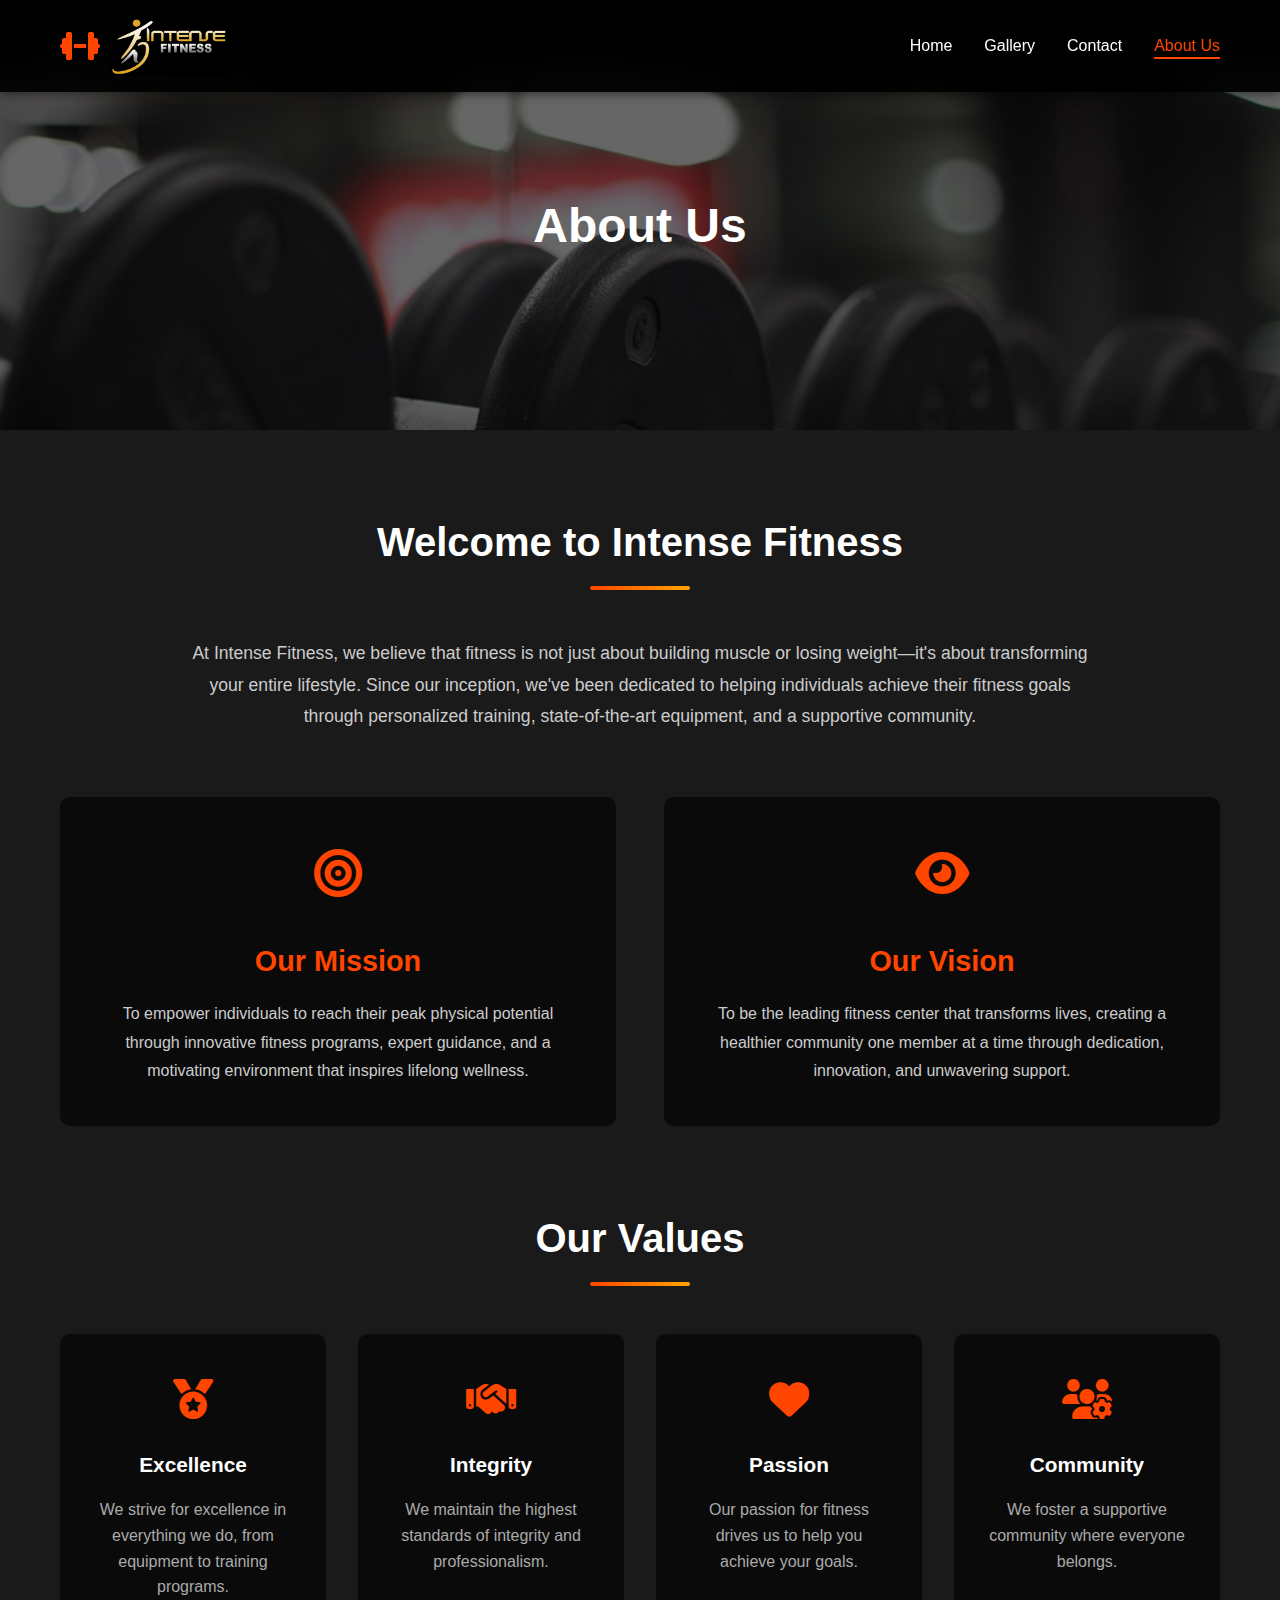
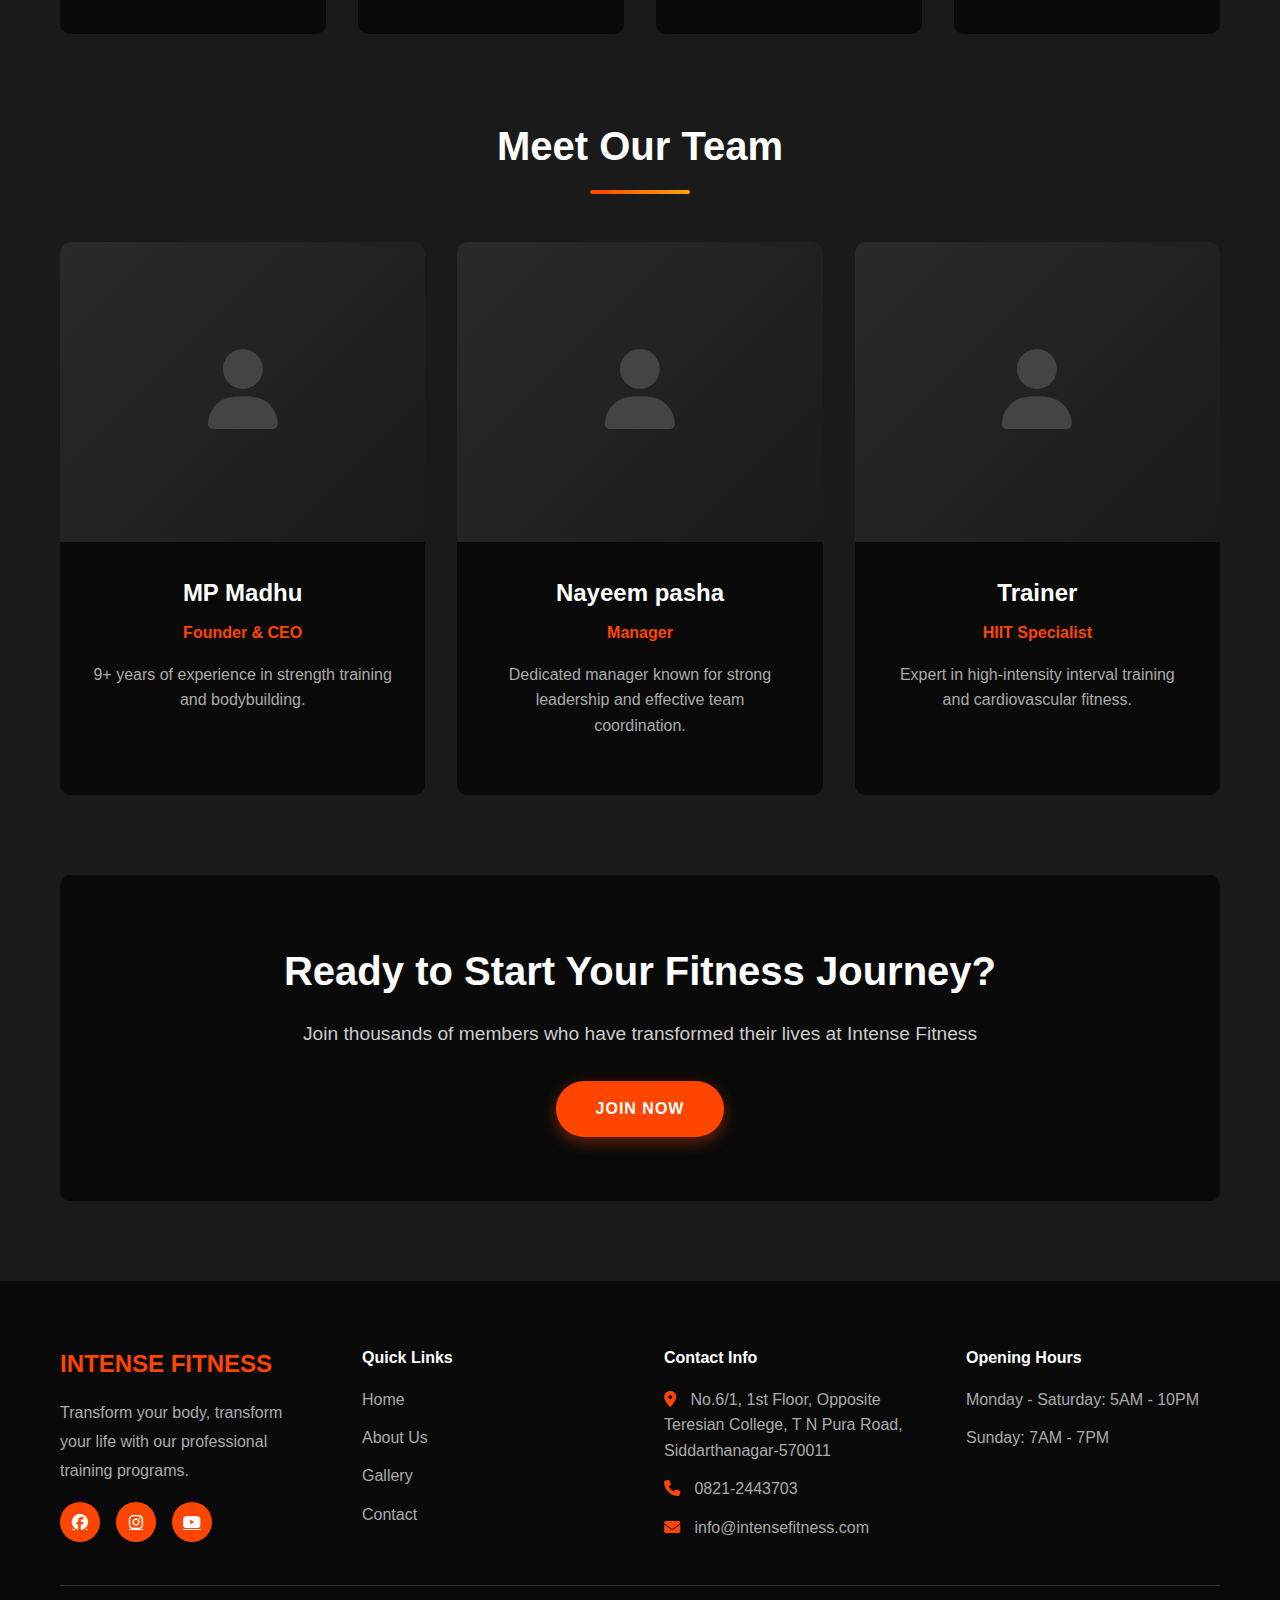
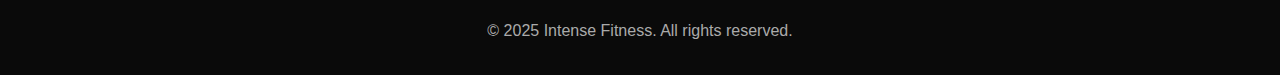
<file: about.html>
<!DOCTYPE html>
<html lang="en">
  <head>
    <meta charset="UTF-8" />
    <meta name="viewport" content="width=device-width, initial-scale=1.0" />
    <meta
      name="description"
      content="About Intense Fitness - Our Story and Mission"
    />
    <title>Intense Fitness - About Us</title>
    <link rel="stylesheet" href="css/style.css" />
    <link
      rel="stylesheet"
      href="https://cdnjs.cloudflare.com/ajax/libs/font-awesome/6.4.0/css/all.min.css"
    />
  </head>
  <body>
    <!-- Navigation -->
    <nav class="navbar">
      <div class="container">
        <div class="logo">
          <i class="fas fa-dumbbell"></i>
          <img src="images/Logo.jpg" alt="Logo" height="40" width="120" />
          <!-- <span>INTENSE FITNESS</span> -->
        </div>
        <ul class="nav-menu">
          <li><a href="index.html">Home</a></li>
          <li><a href="gallery.html">Gallery</a></li>
          <li><a href="contact.html">Contact</a></li>
          <li><a href="about.html" class="active">About Us</a></li>
        </ul>
        <div class="hamburger">
          <span></span>
          <span></span>
          <span></span>
        </div>
      </div>
    </nav>

    <!-- Page Header -->
    <section class="page-header">
      <div class="header-overlay"></div>
      <div class="header-content">
        <h1 class="fade-in-up">About Us</h1>
        <p class="fade-in-up delay-1">Discover Our Story</p>
      </div>
    </section>

    <!-- About Content -->
    <section class="about-content">
      <div class="container">
        <div class="about-intro">
          <h2 class="section-title">Welcome to Intense Fitness</h2>
          <p class="intro-text">
            At Intense Fitness, we believe that fitness is not just about
            building muscle or losing weight—it's about transforming your entire
            lifestyle. Since our inception, we've been dedicated to helping
            individuals achieve their fitness goals through personalized
            training, state-of-the-art equipment, and a supportive community.
          </p>
        </div>

        <div class="about-grid">
          <div class="about-item slide-in-left">
            <div class="about-icon">
              <i class="fas fa-bullseye"></i>
            </div>
            <h3>Our Mission</h3>
            <p>
              To empower individuals to reach their peak physical potential
              through innovative fitness programs, expert guidance, and a
              motivating environment that inspires lifelong wellness.
            </p>
          </div>
          <div class="about-item slide-in-right">
            <div class="about-icon">
              <i class="fas fa-eye"></i>
            </div>
            <h3>Our Vision</h3>
            <p>
              To be the leading fitness center that transforms lives, creating a
              healthier community one member at a time through dedication,
              innovation, and unwavering support.
            </p>
          </div>
        </div>

        <div class="values-section">
          <h2 class="section-title">Our Values</h2>
          <div class="values-grid">
            <div class="value-card">
              <div class="value-icon">
                <i class="fas fa-medal"></i>
              </div>
              <h4>Excellence</h4>
              <p>
                We strive for excellence in everything we do, from equipment to
                training programs.
              </p>
            </div>
            <div class="value-card">
              <div class="value-icon">
                <i class="fas fa-handshake"></i>
              </div>
              <h4>Integrity</h4>
              <p>
                We maintain the highest standards of integrity and
                professionalism.
              </p>
            </div>
            <div class="value-card">
              <div class="value-icon">
                <i class="fas fa-heart"></i>
              </div>
              <h4>Passion</h4>
              <p>
                Our passion for fitness drives us to help you achieve your
                goals.
              </p>
            </div>
            <div class="value-card">
              <div class="value-icon">
                <i class="fas fa-users-cog"></i>
              </div>
              <h4>Community</h4>
              <p>We foster a supportive community where everyone belongs.</p>
            </div>
          </div>
        </div>

        <div class="team-section">
          <h2 class="section-title">Meet Our Team</h2>
          <div class="team-grid">
            <div class="trainer-card">
              <div class="trainer-image">
                <div class="trainer-placeholder">
                  <i class="fas fa-user"></i>
                </div>
              </div>
              <div class="trainer-info">
                <h3>MP Madhu</h3>
                <p class="trainer-role">Founder & CEO</p>
                <p class="trainer-bio">
                  9+ years of experience in strength training and bodybuilding.
                </p>
                <div class="trainer-social">
                  <!-- <a href="#"><i class="fab fa-instagram"></i></a> -->
                  <!-- <a href="#"><i class="fab fa-linkedin"></i></a> -->
                </div>
              </div>
            </div>

            <div class="trainer-card">
              <div class="trainer-image">
                <div class="trainer-placeholder">
                  <i class="fas fa-user"></i>
                </div>
              </div>
              <div class="trainer-info">
                <h3>Nayeem pasha</h3>
                <p class="trainer-role">Manager</p>
                <p class="trainer-bio">
                  Dedicated manager known for strong leadership and effective
                  team coordination.
                </p>
                <div class="trainer-social">
                  <!-- <a href="#"><i class="fab fa-instagram"></i></a> -->
                  <!-- <a href="#"><i class="fab fa-linkedin"></i></a> -->
                </div>
              </div>
            </div>

            <div class="trainer-card">
              <div class="trainer-image">
                <div class="trainer-placeholder">
                  <i class="fas fa-user"></i>
                </div>
              </div>
              <div class="trainer-info">
                <h3>Trainer</h3>
                <p class="trainer-role">HIIT Specialist</p>
                <p class="trainer-bio">
                  Expert in high-intensity interval training and cardiovascular
                  fitness.
                </p>
                <div class="trainer-social">
                  <!-- <a href="#"><i class="fab fa-instagram"></i></a> -->
                  <!-- <a href="#"><i class="fab fa-linkedin"></i></a> -->
                </div>
              </div>
            </div>

            <!-- <div class="trainer-card">
                        <div class="trainer-image">
                            <div class="trainer-placeholder">
                                <i class="fas fa-user"></i>
                            </div>
                        </div>
                        <div class="trainer-info">
                            <h3>Emma Davis</h3>
                            <p class="trainer-role">Nutrition Coach</p>
                            <p class="trainer-bio">Licensed nutritionist helping members achieve optimal health.</p>
                            <div class="trainer-social">
                                <a href="#"><i class="fab fa-instagram"></i></a>
                                <a href="#"><i class="fab fa-linkedin"></i></a>
                            </div>
                        </div>
                    </div> -->
          </div>
        </div>

        <div class="cta-section">
          <h2>Ready to Start Your Fitness Journey?</h2>
          <p>
            Join thousands of members who have transformed their lives at
            Intense Fitness
          </p>
          <a href="contact.html" class="cta-btn">Join Now</a>
        </div>
      </div>
    </section>

    <!-- Footer -->
    <footer class="footer">
      <div class="container">
        <div class="footer-content">
          <div class="footer-section">
            <h3>INTENSE FITNESS</h3>
            <p>
              Transform your body, transform your life with our professional
              training programs.
            </p>
            <div class="social-links">
              <a
                href="https://www.facebook.com/p/Intense-fitness-mysore-100057645751044/"
                ><i class="fab fa-facebook"></i
              ></a>
              <a
                href="https://www.instagram.com/intensefitnessmysuru?igsh=ZHFtcjZrcWM3aHI1"
                ><i class="fab fa-instagram"></i
              ></a>
              <a href="#"><i class="fab fa-youtube"></i></a>
              <!-- <a href="#"><i class="fab fa-facebook"></i></a> -->
              <!-- <a href="#"><i class="fab fa-twitter"></i></a> -->
            </div>
          </div>
          <div class="footer-section">
            <h4>Quick Links</h4>
            <ul>
              <li><a href="index.html">Home</a></li>
              <li><a href="about.html">About Us</a></li>
              <li><a href="gallery.html">Gallery</a></li>
              <li><a href="contact.html">Contact</a></li>
            </ul>
          </div>
          <div class="footer-section">
            <h4>Contact Info</h4>
            <ul>
              <li>
                <i class="fas fa-map-marker-alt"></i> No.6/1, 1st Floor,
                Opposite Teresian College, T N Pura Road, Siddarthanagar-570011
              </li>
              <li><i class="fas fa-phone"></i> 0821-2443703</li>
              <li><i class="fas fa-envelope"></i> info@intensefitness.com</li>
            </ul>
          </div>
          <div class="footer-section">
            <h4>Opening Hours</h4>
            <ul>
              <li>Monday - Saturday: 5AM - 10PM</li>
              <li>Sunday: 7AM - 7PM</li>
              <!-- <li>24/7 Access Available</li> -->
            </ul>
          </div>
        </div>
        <div class="footer-bottom">
          <p>&copy; 2025 Intense Fitness. All rights reserved.</p>
        </div>
      </div>
    </footer>

    <script src="js/script.js"></script>
  </body>
</html>
</file>
<file: css/style.css>
/* ===== Reset & Base Styles ===== */
* {
  margin: 0;
  padding: 0;
  box-sizing: border-box;
}

:root {
  --primary-color: #ff4500;
  --secondary-color: #1a1a1a;
  --accent-color: #ffa500;
  --text-color: #ffffff;
  --text-dark: #333333;
  --bg-dark: #0a0a0a;
  --bg-light: #f5f5f5;
  --transition: all 0.3s ease;
}

html {
  scroll-behavior: smooth;
}

body {
  font-family: "Segoe UI", Tahoma, Geneva, Verdana, sans-serif;
  line-height: 1.6;
  color: var(--text-color);
  background-color: var(--secondary-color);
  overflow-x: hidden;
}

.container {
  max-width: 1200px;
  margin: 0 auto;
  padding: 0 20px;
}

img {
  max-width: 100%;
  height: auto;
}

/* ===== Navigation ===== */
.navbar {
  position: fixed;
  top: 0;
  width: 100%;
  background: rgba(0, 0, 0, 0.95);
  backdrop-filter: blur(10px);
  z-index: 1000;
  padding: 1rem 0;
  transition: var(--transition);
  box-shadow: 0 2px 10px rgba(0, 0, 0, 0.5);
}

.navbar .container {
  display: flex;
  justify-content: space-between;
  align-items: center;
}

.logo {
  display: flex;
  align-items: center;
  gap: 10px;
  font-size: 1.5rem;
  font-weight: bold;
  color: var(--primary-color);
  cursor: pointer;
}

.logo i {
  font-size: 2rem;
  animation: rotate 3s linear infinite;
}

@keyframes rotate {
  0%,
  100% {
    transform: rotate(0deg);
  }
  50% {
    transform: rotate(180deg);
  }
}

.nav-menu {
  display: flex;
  list-style: none;
  gap: 2rem;
}

.nav-menu a {
  color: var(--text-color);
  text-decoration: none;
  font-weight: 500;
  transition: var(--transition);
  position: relative;
  padding: 5px 0;
}

.nav-menu a::after {
  content: "";
  position: absolute;
  bottom: 0;
  left: 0;
  width: 0;
  height: 2px;
  background: var(--primary-color);
  transition: var(--transition);
}

.nav-menu a:hover::after,
.nav-menu a.active::after {
  width: 100%;
}

.nav-menu a:hover,
.nav-menu a.active {
  color: var(--primary-color);
}

.hamburger {
  display: none;
  flex-direction: column;
  gap: 5px;
  cursor: pointer;
}

.hamburger span {
  width: 25px;
  height: 3px;
  background: var(--primary-color);
  transition: var(--transition);
}

/* ===== Hero Slider ===== */
.hero-slider {
  position: relative;
  height: 100vh;
  overflow: hidden;
  margin-top: 70px;
}

.slider-container {
  position: relative;
  height: 100%;
  width: 100%;
}

.slide {
  position: absolute;
  top: 0;
  left: 0;
  width: 100%;
  height: 100%;
  opacity: 0;
  transition: opacity 1s ease-in-out;
  background-size: cover;
  background-position: center;
  background-attachment: fixed;
  display: flex;
  align-items: center;
  justify-content: center;
}

.slide:nth-child(1) {
  /* background: linear-gradient(45deg, rgba(255, 69, 0, 0.3), rgba(0, 0, 0, 0.7)),
    url('data:image/svg+xml,<svg xmlns="http://www.w3.org/2000/svg" viewBox="0 0 1200 600"><rect fill="%231a1a1a" width="1200" height="600"/><text x="50%25" y="50%25" font-size="40" fill="%23333" text-anchor="middle" dominant-baseline="middle">Gym Training Area</text></svg>'); */
    background: url('../images/Build.jpg');
  background-size: cover;
}

.slide:nth-child(2) {
  /* background: linear-gradient(45deg, rgba(255, 165, 0, 0.3), rgba(0, 0, 0, 0.7)),
    url('data:image/svg+xml,<svg xmlns="http://www.w3.org/2000/svg" viewBox="0 0 1200 600"><rect fill="%232a2a2a" width="1200" height="600"/><text x="50%25" y="50%25" font-size="40" fill="%23444" text-anchor="middle" dominant-baseline="middle">Weight Training Zone</text></svg>'); */
    background: url('../images/Strenth.jpg');
  background-size: cover;
}

.slide:nth-child(3) {
  /* background: linear-gradient(45deg, rgba(255, 69, 0, 0.3), rgba(0, 0, 0, 0.7)),
                url('data:image/svg+xml,<svg xmlns="http://www.w3.org/2000/svg" viewBox="0 0 1200 600"><rect fill="%231f1f1f" width="1200" height="600"/><text x="50%25" y="50%25" font-size="40" fill="%23555" text-anchor="middle" dominant-baseline="middle">Fitness Studio</text></svg>'); */
  background: linear-gradient(rgba(0, 0, 0, 0.4), rgba(0, 0, 0, 0.4)),
    url("../images/Body.jpg");
  background-size: cover;
}

.slide.active {
  opacity: 1;
  animation: zoomIn 5s ease-out;
}

@keyframes zoomIn {
  0% {
    transform: scale(1.1);
  }
  100% {
    transform: scale(1);
  }
}

.slide-overlay {
  position: absolute;
  top: 0;
  left: 0;
  width: 100%;
  height: 100%;
  background: rgba(0, 0, 0, 0.5);
}

.slide-content {
  position: relative;
  z-index: 2;
  text-align: center;
  padding: 2rem;
}

.slide-content h1 {
  font-size: 4rem;
  font-weight: bold;
  margin-bottom: 1rem;
  text-shadow: 2px 2px 4px rgba(0, 0, 0, 0.8);
}

.slide-content p {
  font-size: 1.5rem;
  margin-bottom: 2rem;
  text-shadow: 1px 1px 2px rgba(0, 0, 0, 0.8);
}

.cta-btn {
  display: inline-block;
  padding: 15px 40px;
  background: var(--primary-color);
  color: var(--text-color);
  text-decoration: none;
  font-weight: bold;
  border-radius: 50px;
  transition: var(--transition);
  text-transform: uppercase;
  letter-spacing: 1px;
  box-shadow: 0 5px 15px rgba(255, 69, 0, 0.4);
}

.cta-btn:hover {
  background: var(--accent-color);
  transform: translateY(-3px);
  box-shadow: 0 8px 20px rgba(255, 165, 0, 0.6);
}

/* Animation Classes */
.fade-in-up {
  animation: fadeInUp 1s ease-out;
}

.fade-in-up.delay-1 {
  animation-delay: 0.3s;
  opacity: 0;
  animation-fill-mode: forwards;
}

.fade-in-up.delay-2 {
  animation-delay: 0.6s;
  opacity: 0;
  animation-fill-mode: forwards;
}

@keyframes fadeInUp {
  from {
    opacity: 0;
    transform: translateY(30px);
  }
  to {
    opacity: 1;
    transform: translateY(0);
  }
}

/* Slider Controls */
.slider-controls {
  position: absolute;
  top: 50%;
  width: 100%;
  display: flex;
  justify-content: space-between;
  padding: 0 2rem;
  z-index: 3;
  transform: translateY(-50%);
}

.slider-controls button {
  background: rgba(255, 69, 0, 0.7);
  border: none;
  color: white;
  font-size: 2rem;
  padding: 15px 20px;
  cursor: pointer;
  transition: var(--transition);
  border-radius: 5px;
}

.slider-controls button:hover {
  background: rgba(255, 69, 0, 1);
  transform: scale(1.1);
}

.slider-dots {
  position: absolute;
  bottom: 2rem;
  left: 50%;
  transform: translateX(-50%);
  display: flex;
  gap: 1rem;
  z-index: 3;
}

.dot {
  width: 12px;
  height: 12px;
  border-radius: 50%;
  background: rgba(255, 255, 255, 0.5);
  cursor: pointer;
  transition: var(--transition);
}

.dot.active {
  background: var(--primary-color);
  transform: scale(1.3);
}

/* ===== Sections ===== */
.section-title {
  text-align: center;
  font-size: 2.5rem;
  margin-bottom: 3rem;
  color: var(--text-color);
  position: relative;
  padding-bottom: 1rem;
}

.section-title::after {
  content: "";
  position: absolute;
  bottom: 0;
  left: 50%;
  transform: translateX(-50%);
  width: 100px;
  height: 4px;
  background: linear-gradient(90deg, var(--primary-color), var(--accent-color));
  border-radius: 2px;
}

/* ===== Features Section ===== */
.features {
  padding: 5rem 0;
  background: var(--bg-dark);
}

.features-grid {
  display: grid;
  grid-template-columns: repeat(auto-fit, minmax(300px, 1fr));
  gap: 2rem;
}

.feature-card {
  background: var(--secondary-color);
  padding: 2rem;
  text-align: center;
  border-radius: 10px;
  transition: var(--transition);
  border: 2px solid transparent;
}

.feature-card:hover {
  transform: translateY(-10px);
  border-color: var(--primary-color);
  box-shadow: 0 10px 30px rgba(255, 69, 0, 0.3);
}

.icon-wrapper {
  width: 80px;
  height: 80px;
  margin: 0 auto 1.5rem;
  background: linear-gradient(
    135deg,
    var(--primary-color),
    var(--accent-color)
  );
  border-radius: 50%;
  display: flex;
  align-items: center;
  justify-content: center;
  font-size: 2rem;
  animation: pulse 2s infinite;
}

@keyframes pulse {
  0%,
  100% {
    transform: scale(1);
  }
  50% {
    transform: scale(1.05);
  }
}

.feature-card h3 {
  font-size: 1.5rem;
  margin-bottom: 1rem;
  color: var(--primary-color);
}

.feature-card p {
  color: #ccc;
}

/* Slide-in Animations */
.slide-in-left {
  animation: slideInLeft 1s ease-out;
}

.slide-in-right {
  animation: slideInRight 1s ease-out;
}

.slide-in-bottom {
  animation: slideInBottom 1s ease-out;
}

@keyframes slideInLeft {
  from {
    opacity: 0;
    transform: translateX(-50px);
  }
  to {
    opacity: 1;
    transform: translateX(0);
  }
}

@keyframes slideInRight {
  from {
    opacity: 0;
    transform: translateX(50px);
  }
  to {
    opacity: 1;
    transform: translateX(0);
  }
}

@keyframes slideInBottom {
  from {
    opacity: 0;
    transform: translateY(50px);
  }
  to {
    opacity: 1;
    transform: translateY(0);
  }
}

/* ===== Classes Section ===== */
.classes {
  padding: 5rem 0;
  background: var(--secondary-color);
}

.classes-grid {
  display: grid;
  grid-template-columns: repeat(auto-fit, minmax(250px, 1fr));
  gap: 2rem;
}

.class-card {
  background: var(--bg-dark);
  padding: 2.5rem 2rem;
  text-align: center;
  border-radius: 10px;
  transition: var(--transition);
  position: relative;
  overflow: hidden;
}

.class-card::before {
  content: "";
  position: absolute;
  top: 0;
  left: -100%;
  width: 100%;
  height: 100%;
  background: linear-gradient(
    90deg,
    transparent,
    rgba(255, 69, 0, 0.2),
    transparent
  );
  transition: var(--transition);
}

.class-card:hover::before {
  left: 100%;
}

.class-card:hover {
  transform: translateY(-5px);
  box-shadow: 0 10px 30px rgba(255, 69, 0, 0.2);
}

.class-icon {
  font-size: 3rem;
  color: var(--primary-color);
  margin-bottom: 1rem;
}

.class-card h3 {
  font-size: 1.3rem;
  margin-bottom: 1rem;
  color: var(--text-color);
}

.class-card p {
  color: #aaa;
}

/* ===== Stats Section ===== */
.stats {
  padding: 5rem 0;
  background: linear-gradient(
    135deg,
    var(--primary-color),
    var(--accent-color)
  );
}

.stats-grid {
  display: grid;
  grid-template-columns: repeat(auto-fit, minmax(200px, 1fr));
  gap: 2rem;
  text-align: center;
}

.stat-item {
  padding: 2rem;
}

.stat-number {
  font-size: 3.5rem;
  font-weight: bold;
  color: var(--text-color);
  margin-bottom: 0.5rem;
}

.stat-item p {
  font-size: 1.2rem;
  color: var(--text-color);
  text-transform: uppercase;
  letter-spacing: 1px;
}

/* ===== Page Header ===== */
.page-header {
  position: relative;
  height: 40vh;
  display: flex;
  align-items: center;
  justify-content: center;
  margin-top: 70px;
  background: url('../images/dumbel.jpg');
  /* background: linear-gradient(45deg, rgba(255, 69, 0, 0.5), rgba(0, 0, 0, 0.8)),
    url('data:image/svg+xml,<svg xmlns="http://www.w3.org/2000/svg" viewBox="0 0 1200 400"><rect fill="%231a1a1a" width="1200" height="400"/></svg>'); */
  background-size: cover;
  background-position: center;
  background-attachment: fixed;
}

#contact-header {
  position: relative;
  height: 40vh;
  display: flex;
  align-items: center;
  justify-content: center;
  margin-top: 70px;
  background: url('../images/Strenth.jpg');
  /* background: linear-gradient(45deg, rgba(255, 69, 0, 0.5), rgba(0, 0, 0, 0.8)),
    url('data:image/svg+xml,<svg xmlns="http://www.w3.org/2000/svg" viewBox="0 0 1200 400"><rect fill="%231a1a1a" width="1200" height="400"/></svg>'); */
  background-size: cover;
  background-position: center;
  background-attachment: fixed;
}

.header-overlay {
  position: absolute;
  top: 0;
  left: 0;
  width: 100%;
  height: 100%;
  background: rgba(0, 0, 0, 0.6);
}

.header-content {
  position: relative;
  z-index: 2;
  text-align: center;
}

.header-content h1 {
  font-size: 3rem;
  margin-bottom: 1rem;
}

.header-content p {
  font-size: 1.2rem;
}

/* ===== About Page Styles ===== */
.about-content {
  padding: 5rem 0;
  background: var(--secondary-color);
}

.about-intro {
  max-width: 900px;
  margin: 0 auto 4rem;
  text-align: center;
}

.intro-text {
  font-size: 1.1rem;
  line-height: 1.8;
  color: #ccc;
}

.about-grid {
  display: grid;
  grid-template-columns: repeat(auto-fit, minmax(300px, 1fr));
  gap: 3rem;
  margin-bottom: 5rem;
}

.about-item {
  background: var(--bg-dark);
  padding: 2.5rem;
  border-radius: 10px;
  text-align: center;
  transition: var(--transition);
}

.about-item:hover {
  transform: translateY(-10px);
  box-shadow: 0 10px 30px rgba(255, 69, 0, 0.3);
}

.about-icon {
  font-size: 3rem;
  color: var(--primary-color);
  margin-bottom: 1.5rem;
}

.about-item h3 {
  font-size: 1.8rem;
  margin-bottom: 1rem;
  color: var(--primary-color);
}

.about-item p {
  color: #ccc;
  line-height: 1.8;
}

/* Values Section */
.values-section {
  margin: 5rem 0;
}

.values-grid {
  display: grid;
  grid-template-columns: repeat(auto-fit, minmax(250px, 1fr));
  gap: 2rem;
}

.value-card {
  background: var(--bg-dark);
  padding: 2rem;
  text-align: center;
  border-radius: 10px;
  transition: var(--transition);
  border: 2px solid transparent;
}

.value-card:hover {
  border-color: var(--primary-color);
  transform: translateY(-5px);
}

.value-icon {
  font-size: 2.5rem;
  color: var(--primary-color);
  margin-bottom: 1rem;
}

.value-card h4 {
  font-size: 1.3rem;
  margin-bottom: 1rem;
  color: var(--text-color);
}

.value-card p {
  color: #aaa;
}

/* Team Section */
.team-section {
  margin: 5rem 0;
}

.team-grid {
  display: grid;
  grid-template-columns: repeat(auto-fit, minmax(280px, 1fr));
  gap: 2rem;
}

.trainer-card {
  background: var(--bg-dark);
  border-radius: 10px;
  overflow: hidden;
  transition: var(--transition);
}

.trainer-card:hover {
  transform: translateY(-10px);
  box-shadow: 0 15px 40px rgba(255, 69, 0, 0.3);
}

.trainer-image {
  height: 300px;
  background: linear-gradient(135deg, #2a2a2a, #1a1a1a);
  display: flex;
  align-items: center;
  justify-content: center;
}

.trainer-placeholder {
  font-size: 5rem;
  color: #444;
}

.trainer-info {
  padding: 2rem;
  text-align: center;
}

.trainer-info h3 {
  font-size: 1.5rem;
  margin-bottom: 0.5rem;
  color: var(--text-color);
}

.trainer-role {
  color: var(--primary-color);
  font-weight: bold;
  margin-bottom: 1rem;
}

.trainer-bio {
  color: #aaa;
  margin-bottom: 1.5rem;
}

.trainer-social {
  display: flex;
  gap: 1rem;
  justify-content: center;
}

.trainer-social a {
  width: 40px;
  height: 40px;
  background: var(--primary-color);
  color: white;
  display: flex;
  align-items: center;
  justify-content: center;
  border-radius: 50%;
  transition: var(--transition);
}

.trainer-social a:hover {
  background: var(--accent-color);
  transform: scale(1.1);
}

/* CTA Section */
.cta-section {
  text-align: center;
  padding: 4rem 2rem;
  background: var(--bg-dark);
  border-radius: 10px;
  margin-top: 5rem;
}

.cta-section h2 {
  font-size: 2.5rem;
  margin-bottom: 1rem;
  color: var(--text-color);
}

.cta-section p {
  font-size: 1.2rem;
  color: #ccc;
  margin-bottom: 2rem;
}

/* ===== Gallery Page Styles ===== */
.gallery-section {
  padding: 5rem 0;
  background: var(--secondary-color);
}

.gallery-filters {
  display: flex;
  justify-content: center;
  flex-wrap: wrap;
  gap: 1rem;
  margin-bottom: 3rem;
}

.filter-btn {
  padding: 12px 30px;
  background: var(--bg-dark);
  color: var(--text-color);
  border: 2px solid transparent;
  border-radius: 50px;
  cursor: pointer;
  font-size: 1rem;
  font-weight: 500;
  transition: var(--transition);
}

.filter-btn:hover,
.filter-btn.active {
  background: var(--primary-color);
  border-color: var(--primary-color);
  transform: translateY(-2px);
}

.gallery-grid {
  display: grid;
  grid-template-columns: repeat(auto-fit, minmax(300px, 1fr));
  gap: 2rem;
}

.gallery-item {
  position: relative;
  overflow: hidden;
  border-radius: 10px;
  height: 300px;
  transition: var(--transition);
}

.gallery-item.hide {
  display: none;
}

#gallery-weight{
  background: url('../images/Build.jpg');
  background-size: cover;
}

#gallery-cable {
  background: url('../images/stre.jpg');
  background-size: cover;
}

#gallery-cardio{
  background: url('../images/treadmil.jpg');
  background-size: cover;
}

#gallery-group{
  background: url('../images/Hiitclass.jpg');
  background-size: cover;
}

#gallery-locker{
  background: url('../images/lockerroom.jpg');
  background-size: cover;
}

#gallery-entry{
  background: url('../images/space.jpg');
  background-size: cover;
}

.gallery-image {
  position: relative;
  width: 100%;
  height: 100%;
  background: linear-gradient(135deg, #2a2a2a, #1a1a1a);
}

.image-placeholder {
  width: 100%;
  height: 100%;
  display: flex;
  flex-direction: column;
  align-items: center;
  justify-content: center;
  color: #fff;
}

.image-placeholder i {
  font-size: 4rem;
  margin-bottom: 1rem;
}

.image-placeholder p {
  font-size: 1.2rem;
}

.gallery-overlay {
  position: absolute;
  top: 0;
  left: 0;
  width: 100%;
  height: 100%;
  background: rgba(255, 69, 0, 0.75);
  display: flex;
  flex-direction: column;
  align-items: center;
  justify-content: center;
  opacity: 0;
  transition: var(--transition);
  padding: 2rem;
}

.gallery-item:hover .gallery-overlay {
  opacity: 10;
}

.gallery-overlay h3 {
  font-size: 1.5rem;
  margin-bottom: 0.5rem;
}

.gallery-overlay p {
  margin-bottom: 1rem;
  text-align: center;
}

.view-btn {
  padding: 10px 20px;
  background: white;
  color: var(--primary-color);
  border: none;
  border-radius: 5px;
  cursor: pointer;
  font-size: 1rem;
  transition: var(--transition);
}

.view-btn:hover {
  transform: scale(1.1);
}

/* Modal */
.modal {
  display: none;
  position: fixed;
  z-index: 2000;
  left: 0;
  top: 0;
  width: 100%;
  height: 100%;
  background: rgba(200, 90, 0, 0.95);
}

.modal.active {
  display: flex;
  align-items: center;
  justify-content: center;
}

.close-modal {
  position: absolute;
  top: 20px;
  right: 40px;
  color: white;
  font-size: 40px;
  cursor: pointer;
  z-index: 2001;
}

.modal-content {
  max-width: 90%;
  max-height: 90%;
  animation: zoomIn 0.3s;
}

.modal-body {
  background: #1a1a1a;
  padding: 2rem;
  border-radius: 10px;
}

.modal-placeholder {
  width: 600px;
  height: 400px;
  display: flex;
  align-items: center;
  justify-content: center;
  color: #555;
  font-size: 5rem;
}


/* ===== Contact Page Styles ===== */
.contact-section {
  padding: 5rem 0;
  background: var(--secondary-color);
}

.contact-wrapper {
  display: grid;
  grid-template-columns: 1fr 1.5fr;
  gap: 3rem;
}

.contact-info {
  /* background: var(--bg-dark); */
  padding: 3rem;
  border-radius: 10px;
}

.contact-info h2 {
  font-size: 2rem;
  margin-bottom: 1rem;
  color: var(--primary-color);
}

.contact-info > p {
  color: #ccc;
  margin-bottom: 2rem;
}

.info-items {
  margin-bottom: 2rem;
}

.info-item {
  display: flex;
  gap: 1.5rem;
  margin-bottom: 2rem;
}

.info-icon {
  width: 50px;
  height: 50px;
  background: var(--primary-color);
  border-radius: 50%;
  display: flex;
  align-items: center;
  justify-content: center;
  font-size: 1.5rem;
  flex-shrink: 0;
}

.info-text h4 {
  color: var(--text-color);
  margin-bottom: 0.5rem;
}

.info-text p {
  color: #aaa;
  line-height: 1.6;
}

.social-contact h4 {
  margin-bottom: 1rem;
  color: var(--text-color);
}

.social-contact .social-links {
  display: flex;
  gap: 1rem;
}

.social-contact .social-links a {
  width: 45px;
  height: 45px;
  background: var(--primary-color);
  color: white;
  display: flex;
  align-items: center;
  justify-content: center;
  border-radius: 50%;
  transition: var(--transition);
}

.social-contact .social-links a:hover {
  background: var(--accent-color);
  transform: translateY(-3px);
}

/* Contact Form */
.contact-form-wrapper {
  background: var(--bg-dark);
  padding: 3rem;
  border-radius: 10px;
}

.contact-form-wrapper h2 {
  font-size: 2rem;
  margin-bottom: 2rem;
  color: var(--text-color);
}

.contact-form {
  display: flex;
  flex-direction: column;
  gap: 1.5rem;
}

.form-row {
  display: grid;
  grid-template-columns: 1fr 1fr;
  gap: 1.5rem;
}

.form-group {
  display: flex;
  flex-direction: column;
  gap: 0.5rem;
}

.form-group label {
  color: var(--text-color);
  font-weight: 500;
}

.form-group input,
.form-group select,
.form-group textarea {
  padding: 12px;
  background: var(--secondary-color);
  border: 2px solid transparent;
  border-radius: 5px;
  color: var(--text-color);
  font-size: 1rem;
  transition: var(--transition);
}

.form-group input:focus,
.form-group select:focus,
.form-group textarea:focus {
  outline: none;
  border-color: var(--primary-color);
}

.submit-btn {
  padding: 15px 40px;
  background: var(--primary-color);
  color: white;
  border: none;
  border-radius: 50px;
  cursor: pointer;
  font-size: 1rem;
  font-weight: bold;
  display: flex;
  align-items: center;
  justify-content: center;
  gap: 10px;
  transition: var(--transition);
  text-transform: uppercase;
  letter-spacing: 1px;
}

.submit-btn:hover {
  background: var(--accent-color);
  transform: translateY(-3px);
  box-shadow: 0 5px 15px rgba(255, 165, 0, 0.4);
}

.form-message {
  padding: 1rem;
  border-radius: 5px;
  text-align: center;
  display: none;
}

.form-message.success {
  display: block;
  background: #4caf50;
  color: white;
}

.form-message.error {
  display: block;
  background: #f44336;
  color: white;
}

/* Map Section */
.map-section {
  display: grid;
  grid-template-columns: repeat(auto-fit, minmax(320px, 1fr));
  gap: 2rem;
  padding: 2rem;
  align-items: start;
  /* height: 400px; */
  background: #1a1a1a;
}

.map-placeholder {
  width: 100%;
  height: 100%;
  display: flex;
  flex-direction: column;
  align-items: center;
  justify-content: center;
  color: #555;
}

.map-placeholder i {
  font-size: 5rem;
  margin-bottom: 1rem;
}

.map-placeholder p {
  color:#ccc;
  font-size: 1.5rem;
}

/* FAQ Section */
.faq-section {
  padding: 5rem 0;
  background: var(--secondary-color);
}

.faq-wrapper {
  max-width: 900px;
  margin: 0 auto;
}

.faq-item {
  background: var(--bg-dark);
  margin-bottom: 1rem;
  border-radius: 10px;
  overflow: hidden;
}

.faq-question {
  padding: 1.5rem;
  display: flex;
  justify-content: space-between;
  align-items: center;
  cursor: pointer;
  transition: var(--transition);
}

.faq-question:hover {
  background: rgba(255, 69, 0, 0.1);
}

.faq-question h4 {
  color: var(--text-color);
  font-size: 1.1rem;
}

.faq-question i {
  color: var(--primary-color);
  font-size: 1.2rem;
  transition: var(--transition);
}

.faq-item.active .faq-question i {
  transform: rotate(45deg);
}

.faq-answer {
  max-height: 0;
  overflow: hidden;
  transition: max-height 0.3s ease;
}

.faq-item.active .faq-answer {
  max-height: 500px;
}

.faq-answer p {
  padding: 0 1.5rem 1.5rem;
  color: #aaa;
  line-height: 1.8;
}

/* ===== Footer ===== */
.footer {
  background: var(--bg-dark);
  padding: 4rem 0 2rem;
  color: var(--text-color);
}

.footer-content {
  display: grid;
  grid-template-columns: repeat(auto-fit, minmax(250px, 1fr));
  gap: 3rem;
  margin-bottom: 2rem;
}

.footer-section h3 {
  color: var(--primary-color);
  font-size: 1.5rem;
  margin-bottom: 1rem;
}

.footer-section h4 {
  color: var(--text-color);
  margin-bottom: 1rem;
}

.footer-section p {
  color: #aaa;
  line-height: 1.8;
  margin-bottom: 1rem;
}

.footer-section ul {
  list-style: none;
}

.footer-section ul li {
  margin-bottom: 0.8rem;
  color: #aaa;
}

.footer-section ul li a {
  color: #aaa;
  text-decoration: none;
  transition: var(--transition);
}

.footer-section ul li a:hover {
  color: var(--primary-color);
  padding-left: 5px;
}

.footer-section ul li i {
  margin-right: 10px;
  color: var(--primary-color);
}

.footer .social-links {
  display: flex;
  gap: 1rem;
  margin-top: 1rem;
}

.footer .social-links a {
  width: 40px;
  height: 40px;
  background: var(--primary-color);
  color: white;
  display: flex;
  align-items: center;
  justify-content: center;
  border-radius: 50%;
  transition: var(--transition);
}

.footer .social-links a:hover {
  background: var(--accent-color);
  transform: translateY(-3px);
}

.footer-bottom {
  text-align: center;
  padding-top: 2rem;
  border-top: 1px solid #333;
  color: #aaa;
}

/* ===== Responsive Design ===== */
@media (max-width: 768px) {
  .hamburger {
    display: flex;
  }

  .nav-menu {
    position: fixed;
    left: -100%;
    top: 70px;
    flex-direction: column;
    background: rgba(0, 0, 0, 0.98);
    width: 100%;
    text-align: center;
    transition: var(--transition);
    padding: 2rem 0;
    gap: 0;
  }

  .nav-menu li {
    margin: 1rem 0;
  }

  .nav-menu.active {
    left: 0;
  }

  .hamburger.active span:nth-child(1) {
    transform: rotate(45deg) translate(8px, 8px);
  }

  .hamburger.active span:nth-child(2) {
    opacity: 0;
  }

  .hamburger.active span:nth-child(3) {
    transform: rotate(-45deg) translate(7px, -7px);
  }

  .slide-content h1 {
    font-size: 2.5rem;
  }

  .slide-content p {
    font-size: 1.2rem;
  }

  .slider-controls button {
    font-size: 1.5rem;
    padding: 10px 15px;
  }

  .section-title {
    font-size: 2rem;
  }

  .contact-wrapper {
    grid-template-columns: 1fr;
  }

  .form-row {
    grid-template-columns: 1fr;
  }

  .header-content h1 {
    font-size: 2rem;
  }

  .modal-placeholder {
    width: 100%;
    height: 300px;
  }
}

@media (max-width: 480px) {
  .slide-content h1 {
    font-size: 2rem;
  }

  .slide-content p {
    font-size: 1rem;
  }

  .cta-btn {
    padding: 12px 30px;
    font-size: 0.9rem;
  }

  .section-title {
    font-size: 1.8rem;
  }

  .stat-number {
    font-size: 2.5rem;
  }

  .features-grid,
  .classes-grid,
  .gallery-grid {
    grid-template-columns: 1fr;
  }

  .logo span {
    font-size: 1.2rem;
  }

  .contact-info,
  .contact-form-wrapper {
    padding: 2rem;
  }
}

/* Animations for scroll */
.animate-on-scroll {
  opacity: 0;
  transform: translateY(20px);
  transition: all 0.6s ease;
}

.animate-on-scroll.animated {
  opacity: 1;
  transform: translateY(0);
}
</file>
